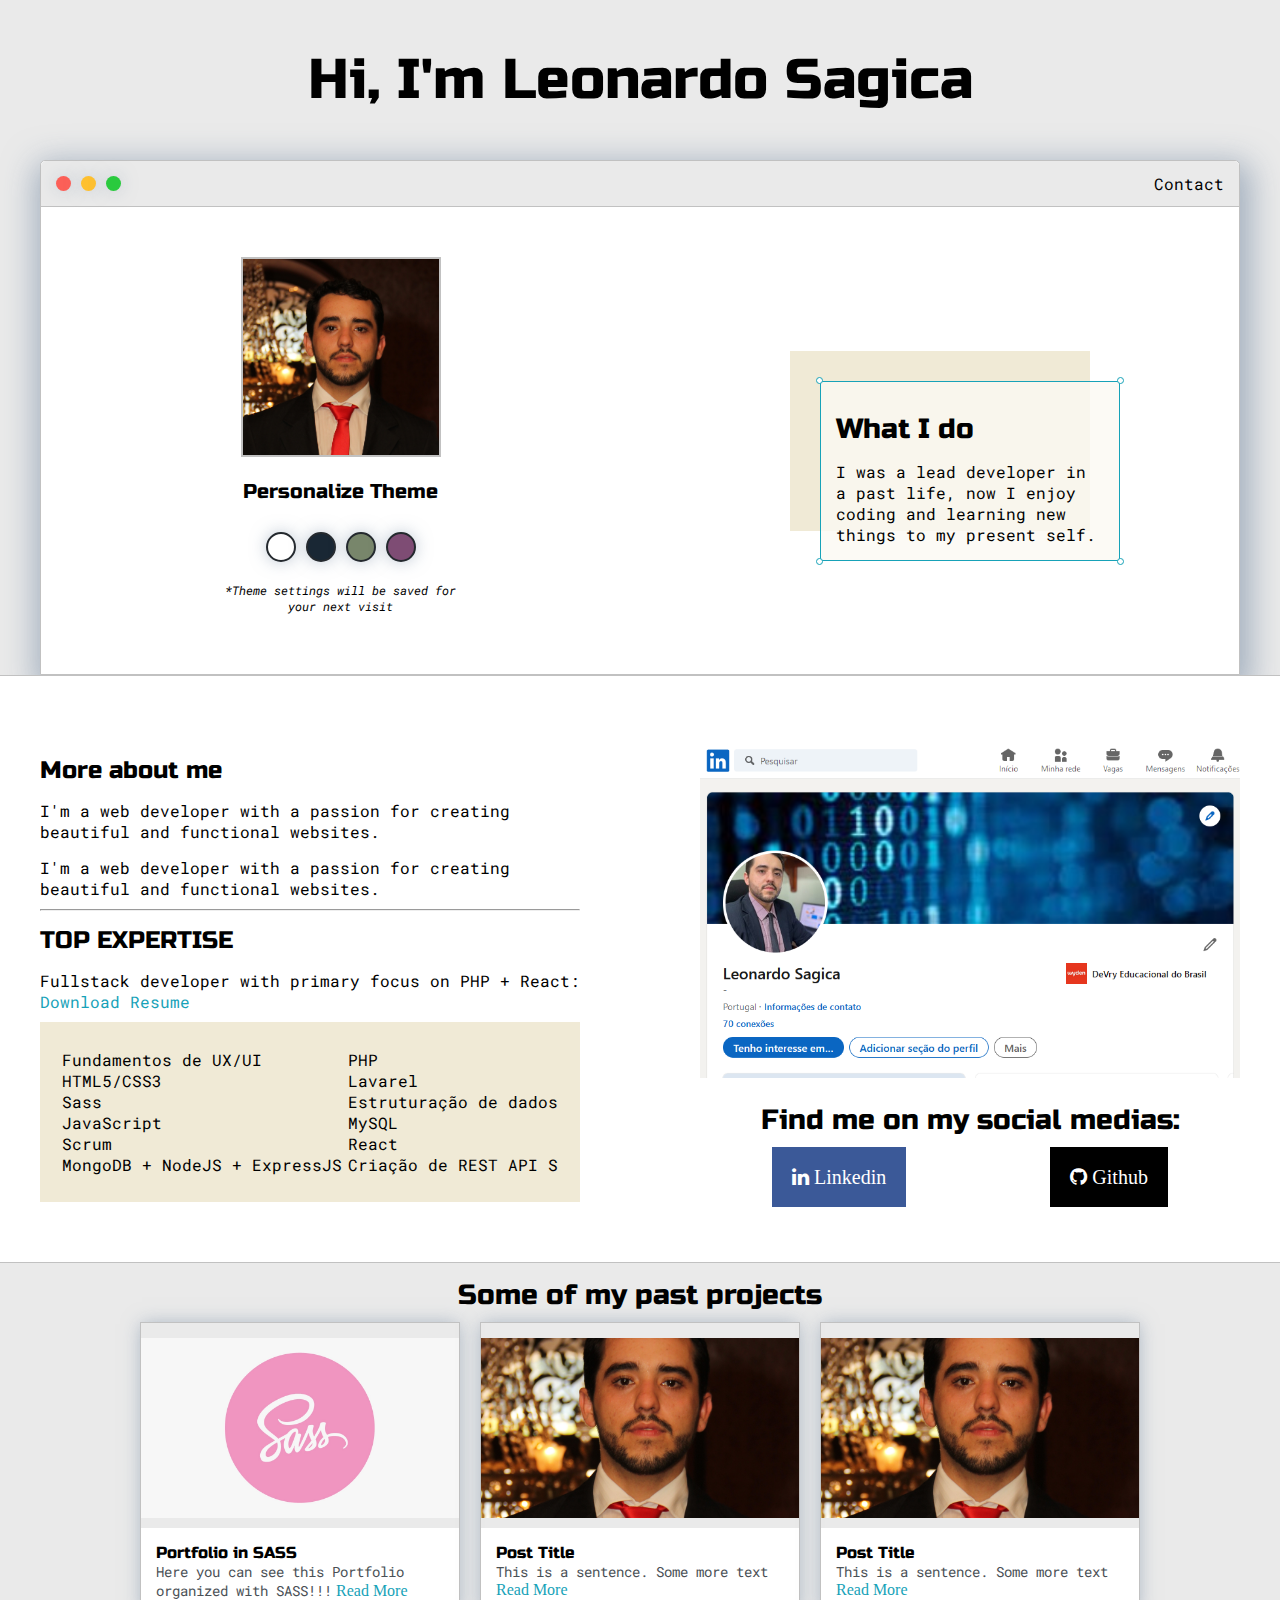
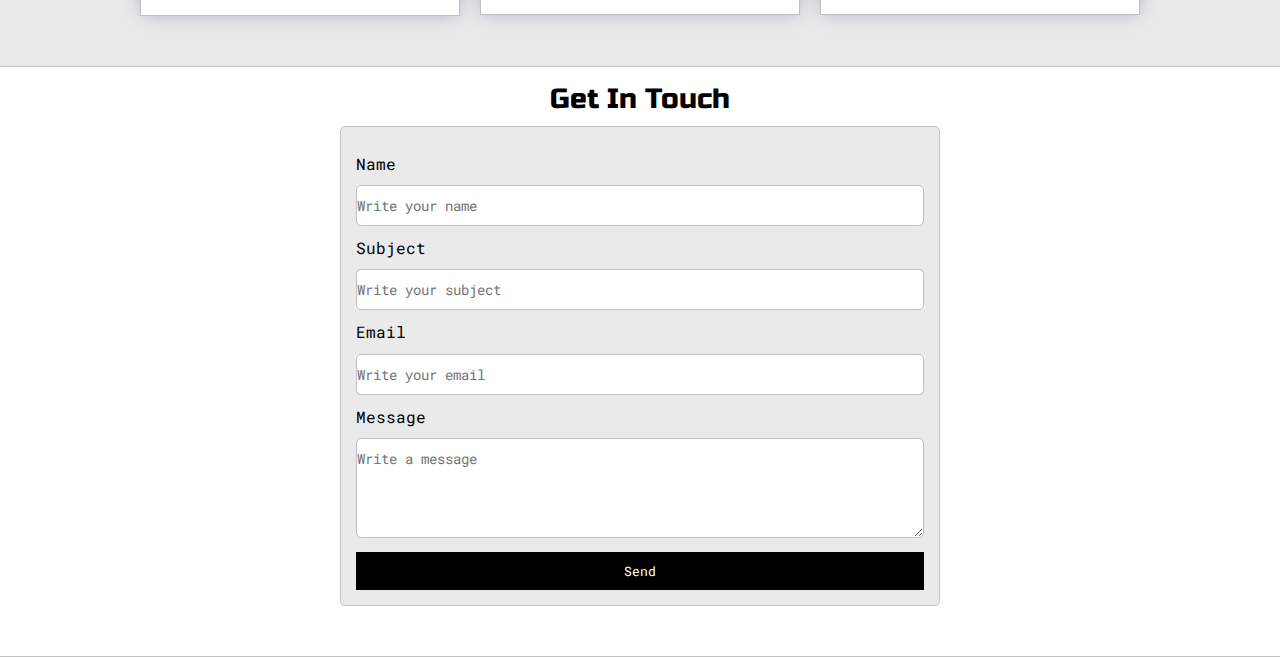
<file: PORTFOLIO/index.html>
<!DOCTYPE html>
<html lang="en">
	<head>
		<meta charset="UTF-8" />
		<meta http-equiv="X-UA-Compatible" content="IE=edge" />
		<meta name="viewport" content="width=device-width, initial-scale=1.0" />

		<link rel="preconnect" href="https://fonts.googleapis.com" />
		<link rel="preconnect" href="https://fonts.gstatic.com" crossorigin />
		<link href="https://fonts.googleapis.com/css2?family=Russo+One&display=swap" rel="stylesheet" />
		<link rel="preconnect" href="https://fonts.googleapis.com" />
		<link rel="preconnect" href="https://fonts.gstatic.com" crossorigin />
		<link href="https://fonts.googleapis.com/css2?family=Roboto+Mono:wght@500&family=Russo+One&display=swap" rel="stylesheet" />

		<link rel="stylesheet" href="https://cdnjs.cloudflare.com/ajax/libs/font-awesome/4.7.0/css/font-awesome.min.css">

		<link rel="stylesheet" href="main.css" />

		<link id="theme-style" rel="stylesheet" type="text/css" href="#" />
		<title>Leonardo Sagica</title>
	</head>
	<body>
		<!-- Hero section -->
		<section class="s1">
			<div class="main-container">
				<div class="greeting-wrapper">
					<h1>Hi, I'm Leonardo Sagica</h1>
				</div>

				<!-- intro -->
				<div class="intro-wrapper">
					<div class="nav-wrapper">
						<div class="dots-wrapper">
							<div id="dot-1" class="browser-dots"></div>

							<div id="dot-2" class="browser-dots"></div>

							<div id="dot-3" class="browser-dots"></div>
						</div>

						<ul id="navigation">
							<li><a target="_blank" href="https://wa.me/915028617">Contact</a></li>
						</ul>
					</div>

					<!-- profile img and theme -->
					<div class="left-column">
						<img id="profile-pic" src="images/leo.jpg" alt="Leonardo Sagica" />
						<h5 style="text-align: center; line-height: 0; margin: 35px">Personalize Theme</h5>

						<div id="theme-options-wrapper">
							<div data-mode="light" id="light-mode" class="theme-dot"></div>
							<div data-mode="blue" id="blue-mode" class="theme-dot"></div>
							<div data-mode="green" id="green-mode" class="theme-dot"></div>
							<div data-mode="purple" id="purple-mode" class="theme-dot"></div>
						</div>
						<p id="settings-note">
							*Theme settings will be saved for <br />
							your next visit
						</p>
					</div>

					<!-- what I do -->
					<div class="right-column">
						<div id="preview-shadow">
							<div id="preview">
								<div id="corner-tl" class="corner"></div>
								<div id="corner-tr" class="corner"></div>

								<h3>What I do</h3>
								<p>I was a lead developer in a past life, now I enjoy coding and learning new things to my present self.</p>

								<div id="corner-br" class="corner"></div>
								<div id="corner-bl" class="corner"></div>
							</div>
						</div>
					</div>
				</div>
			</div>
		</section>

		<!-- Section About -->
		<section class="s2">
			<div class="main-container">
				<div class="about-wrapper">
					<div class="about-me">
						<h4>More about me</h4>

						<p>I'm a web developer with a passion for creating beautiful and functional websites.</p>

						<p>I'm a web developer with a passion for creating beautiful and functional websites.</p>
					
					<hr />

						<h4>TOP EXPERTISE</h4>

						<p>Fullstack developer with primary focus on PHP + React: <a target="_blank" href="Currículo Leonardo Sagica EN - WEBDEVELOPMENT ATUAL.pdf">Download Resume</a></p>
					
						<div id="skills">
							<ul>
								<li>Fundamentos de UX/UI</li>
								<li>HTML5/CSS3</li>
								<li>Sass</li>
								<li>JavaScript</li>
								<li>Scrum</li>
								<li>MongoDB + NodeJS + ExpressJS</li>
							</ul>
	
							<ul>
								<li>PHP</li>
								<li>Lavarel</li>
								<li>Estruturação de dados</li>
								<li>MySQL</li>
								<li>React</li>
								<li>Criação de REST API S</li>
							</ul>
						</div>
					</div>

					<div class="social-links">
						<img id="social_img" src="images/printscreen.png" alt="Conect with me" />
						<h3>Find me on my social medias:</h3>
						<div class="social-icons">
						<a class="fa fa-linkedin" target="_blank" href="https://www.linkedin.com/in/leonardo-sagica-a03681a1/"> Linkedin</a>
						<br>
						<a class="fa fa-github" target="_blank" href="https://github.com/Leonardosagica"> Github</a>
						</div>
					</div>
				</div>
			</div>
		</section>

		<!-- Section Portfolio -->
		<section class="s1">
			<div class="main-container">
				<h3 style="text-align: center">Some of my past projects</h3>

				<div class="post-wrapper">
					<!-- post 01 -->
					<div>
						<div class="post">
							<img class="thumbnail" src="images/sass-logo.jpg" alt="SASS logo" />
							<div class="post-preview">
								<h6 class="post-title">Portfolio in SASS</h6>
								<p class="post-intro">Here you can see this Portfolio organized with SASS!!!</p>
								<a target="_blank" href="https://github.com/Leonardosagica/Portfolio-in-SASS.git">Read More</a>
							</div>
						</div>
					</div>
					<!-- post 02 -->
					<div>
						<div class="post">
							<img class="thumbnail" src="images/leo.jpg" alt="#" />
							<div class="post-preview">
								<h6 class="post-title">Post Title</h6>
								<p class="post-intro">This is a sentence. Some more text</p>
								<a href="#">Read More</a>
							</div>
						</div>
					</div>
					<!-- post 03 -->
					<div>
						<div class="post">
							<img class="thumbnail" src="images/leo.jpg" alt="#" />
							<div class="post-preview">
								<h6 class="post-title">Post Title</h6>
								<p class="post-intro">This is a sentence. Some more text</p>
								<a href="#">Read More</a>
							</div>
						</div>
					</div>
				</div>
		</section>

		<!-- Section Contact -->
		<section class="s2">
			<div class="main-container">
				<h3 style="text-align: center">Get In Touch</h3>

				<form id="contact-form">
					<label>Name</label>
					<input class="input-field" type="text" name="name" placeholder="Write your name">

					<label>Subject</label>
					<input class="input-field" type="text" name="subject" placeholder="Write your subject">

					<label>Email</label>
					<input class="input-field" type="text" name="email" placeholder="Write your email">

					<label>Message</label>
					<textarea class="input-field" name="message" placeholder="Write a message"></textarea>

					<input id="submit-btn" type="submit" value="Send">
				</form>
			</div>
		</section>

		<script type="text/javascript" src="script.js"></script>
	</body>

</html>
</file>
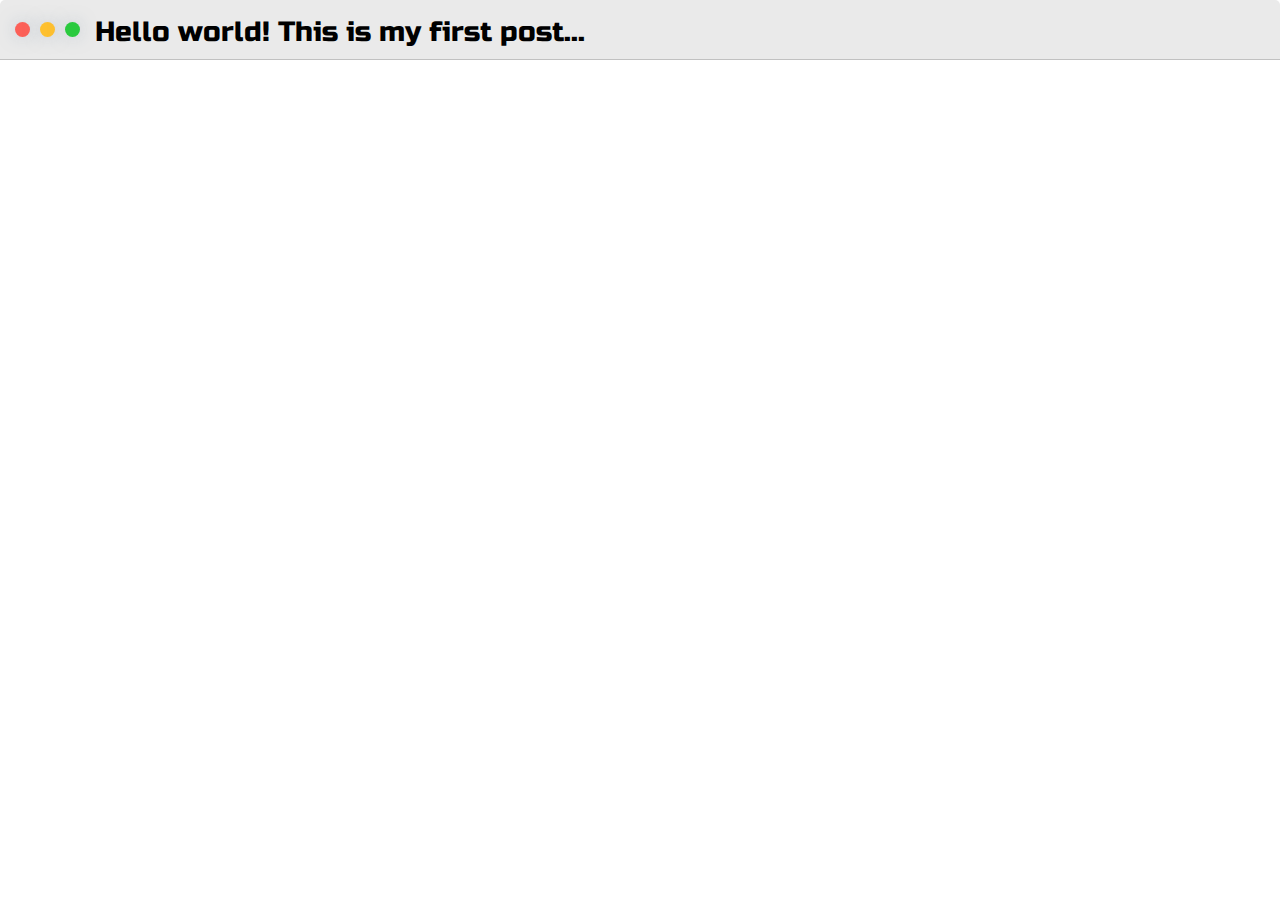
<file: PORTFOLIO/post.html>
<!DOCTYPE html>
<html lang="en">
<head>
		<meta charset="UTF-8" />
		<meta http-equiv="X-UA-Compatible" content="IE=edge" />
		<meta name="viewport" content="width=device-width, initial-scale=1.0" />

		<link rel="preconnect" href="https://fonts.googleapis.com" />
		<link rel="preconnect" href="https://fonts.gstatic.com" crossorigin />
		<link href="https://fonts.googleapis.com/css2?family=Russo+One&display=swap" rel="stylesheet" />
		<link rel="preconnect" href="https://fonts.googleapis.com" />
		<link rel="preconnect" href="https://fonts.gstatic.com" crossorigin />
		<link href="https://fonts.googleapis.com/css2?family=Roboto+Mono:wght@500&family=Russo+One&display=swap" rel="stylesheet" />

		<link rel="stylesheet" href="main.css" />
		<title>Leonardo Sagica</title>
</head>
<body>
	<div class="nav-wrapper">
		<div class="dots-wrapper">
		<div id="dot-1" class="browser-dots"></div>
		<div id="dot-2" class="browser-dots"></div>
		<div id="dot-3" class="browser-dots"></div>
	</div>   

    <div class="main-container">     
        <h3>Hello world! This is my first post...</h3>



    </div>
    
</body>
</html>
</file>
<file: PORTFOLIO/main.css>
/*********** Variables *************/

:root {
	--mainColor: #eaeaea;
	--secondaryColor: #fff;
    --borderColor: #c1c1c1;
	--mainText: #000000;
	--secundaryText: #4b5156;
    --themeDotBorder: #24292e;
    --previewBg: rgba(251, 249, 243, 0.8);
    --previewShadow: #f0ead6;

    --buttonColor: black;
}

/*********** General resets *******/

* {
	margin: 0;
	padding: 0;
	box-sizing: border-box;
	/* border: 1px solid green; */
}

a {
	text-decoration: none;
    color: #17a2b8;
}

ul {
	list-style-type: none;
}

main {
	 display: block !important;
}

html {
	scroll-behavior: smooth;
} 

body * {
    transition: 0.3s;

}

/******** styles ***********/

h1,
h2,
h3,
h4,
h5,
h6,
strong {
	color: var(--mainText);
    font-family: 'Russo One', sans-serif;
    font-weight: 500;
}

p,
li,
span,
label,
input,
textarea {
	color: var(--mainText);
    font-family: 'Roboto Mono', monospace;
}

/******** sections style ********/
.s1{
    background-color: var(--mainColor);
    border-bottom: 1px solid var(--borderColor);
    overflow: auto;
}

.s2{
    background-color: var(--secondaryColor);
    border-bottom: 1px solid var(--borderColor);
    overflow: auto;
}

.main-container{
    width: 1200px;
    margin: 0 auto;
}

h1{font-size:56px;}
h2{font-size:36px;}
h3{font-size:28px;}
h4{font-size:24px;}
h5{font-size:20px;}
h6{font-size:16px;}

.greeting-wrapper{
    display: grid;

    text-align: center;
    align-content: center;
    min-height: 10em;

}

.intro-wrapper{
    background: var(--secondaryColor);
    border: 1px solid var(--borderColor);
    border-radius: 5px 5px 0 0;


    /* REVIEW THE SHADOW */
    -webkit-box-shadow: 3px 10px 32px 8px rgba(130,149,171,0.69);
    -moz-box-shadow: 3px 10px 32px 8px rgba(130,149,171,0.69);
    box-shadow: 3px 10px 32px 8px rgba(130,149,171,0.69);

    display: grid;
    grid-template-columns: 1fr 1fr;

    grid-template-areas: 
        'nav-wrapper nav-wrapper'
        'left-column right-column'
    ;
}

.nav-wrapper{
    border-radius: 5px 5px 0 0;
    grid-area: nav-wrapper;
    border-bottom: 1px solid var(--borderColor);
    display: flex;
    justify-content: space-between;
    align-items: center;
    background-color: var(--mainColor);
}

#navigation a{
    color: var(--mainText);
}

#navigation{
    margin: 0;
    padding: 10px;
}

#navigation li{
    display: inline-block;
    margin-right: 5px;
    margin-left: 5px;
}

.dots-wrapper{
    display: flex;
    padding: 10px;
}

#dot-1{
    background-color: #FC6058;
}

#dot-2{
    background-color: #FEC02F;
}

#dot-3{
    background-color: #2ACA3E;
}

.browser-dots{
    background: black;
    height: 15px;
    width: 15px;
    border-radius: 50%;
    margin: 5px;

    -webkit-box-shadow: 0px 0px 18px -2px rgba(130,149,171,0.69);
    -moz-box-shadow: 0px 0px 18px -2px rgba(130,149,171,0.69);
    box-shadow: 0px 0px 18px -2px rgba(130,149,171,0.69);   
}

.left-column{
    grid-area: left-column;
    padding-top: 50px;
    padding-bottom: 50px;
}

#profile-pic{
    display: block;
    margin: 0 auto;
    width: 200px;
    height: 200px;
    object-fit: cover;
    border: 2px solid var(--borderColor);

}



#theme-options-wrapper{
    display: flex;
    justify-content: center;
}

.theme-dot{
    height: 30px;
    width: 30px;
    background-color: #000000;
    border-radius: 50%;

    margin: 5px;
    border: 2px solid var(--themeDotBorder);



    -webkit-box-shadow: 0px 0px 18px -2px rgba(130,149,171,0.69);
    -moz-box-shadow: 0px 0px 18px -2px rgba(130,149,171,0.69);
    box-shadow: 0px 0px 18px -2px rgba(130,149,171,0.69); 
    
    cursor: pointer;
}

.theme-dot:hover{
    border-width: 5px;
}

#light-mode{
    background-color: #fff;
}

#blue-mode{
    background-color: #192734;
}

#green-mode{
    background-color: #78866b;
}

#purple-mode{
    background-color: #7E4C74;
}

#settings-note{
    font-size: 12px;
    font-style: italic;
    text-align: center;
}




.right-column{
    grid-area: right-column;
    display: grid;
    justify-content: center;
    align-content: center;
    padding-top: 50px;
    padding-bottom: 50px;
}

#preview-shadow{
    background-color: var(--previewShadow);
    width: 300px;
    height: 180px;
    padding-left: 30px;
    padding-top: 30px;
}

#preview{
    width: 300px;
    height: 180px;
    border: 1.5px solid #17a2b8;
    background-color: var(--previewBg);
    padding: 15px;
    position: relative;
}

.corner{
    width: 7px;
    height: 7px;
    border-radius: 50%;
    border: 1.5px solid #17a2b8;
    background-color: #fff;
    position: absolute;
}

#corner-tl{
    top: -5px;
    left: -5px;
}

#corner-tr{
    top: -5px;
    right: -5px;
}

#corner-br{
    bottom: -5px;
    right: -5px;
}

#corner-bl{
    bottom: -5px;
    left: -5px;
}

.about-wrapper{
    display: grid;
    grid-template-columns: repeat(auto-fit, minmax(370px, 1fr));
    gap: 120px;
    padding-bottom: 50px;
    padding-top: 50px; 
}

.about-me, p, h4, h3, img{
    margin-top: 15px;
    margin-bottom: 10px;

    
} 

#skills{
    display: flex;
    height: 180px;
    padding: 15px;
    align-items: center;
    justify-content: space-evenly;
    background-color: var(--previewShadow);
}

@media (max-width: 1210px) {
    #skills ul{
       margin: 5px;
    }
}

@media (max-width: 600px){
    .about-me{
        display: flex;
        flex-direction: column;
    }
    
    #skills{
        display: flex;
        flex-direction: column;
        height: auto;
        align-items: space-evenly;
    }
      ul:nth-child(2){
            width: 270px;
        }
}

.skills__item1{
    display: flex;

}

.social-links{
    display: grid;
    align-content: center;
    text-align: center;
}

#social_img{
    width: 100%;;

}

.social-icons{
    display: flex;
    align-items: center;
    justify-content: space-evenly;
}

.fa {
  padding: 20px;
  font-size: 20px;
  text-align: center;
  text-decoration: none;

}

.fa:hover {
  opacity: 0.4;

}

.fa-linkedin {
  background: #3B5998;
  color: white;

}

.fa-github {
  background: #000000;
  color: white;
  

}

.post-wrapper{
    display: grid;
    grid-template-columns: repeat(auto-fit, 320px); 
    gap: 20px;
    justify-content: center;
    padding-bottom: 50px;
}

.post{
    border: 1px solid var(--borderColor);

    -webkit-box-shadow: 0px 0px 18px -2px rgba(130,149,171,0.69);
    -moz-box-shadow: 0px 0px 18px -2px rgba(130,149,171,0.69);
    box-shadow: 0px 0px 18px -2px rgba(130,149,171,0.69); 
}

.post p{
    display: inline;
}

.post img{
    background-color: #4b5156;
}

.post-preview{
    background-color: #fff;
    padding: 15px;
}

.post-title{
    color: black;
    margin: 0;
}

.post-intro{
    color: #4b5156;
    font-size: 14px;
}

.thumbnail{
    display: block;
    width: 100%;
    height: 180px;
    object-fit: cover;
}

#contact-form{
    display: block;
    max-width: 600px;
    margin: 0 auto;
    border: 1px solid var(--borderColor);
    padding: 15px;
    border-radius: 5px;
    background-color: var(--mainColor);
    margin-bottom: 50px;
}

#contact-form label{
    line-height: 2.7em;
}

#contact-form textarea{
    min-height: 100px;
    font-size: 14px;
}

.input-field{
    width: 100%;
    padding-top: 10px;
    padding-bottom: 10px;
    background-color: var(--secondaryColor);
    border-radius: 5px;
    border: 1px solid var(--borderColor);
    font-size: 14px;
}

.input-field:hover{
    color: var(--mainColor);
    background: var(--secundaryText);
    user-select: contain;
}

#submit-btn{
    margin-top: 10px;
    width: 100%;
    padding-top: 10px;
    padding-bottom: 10px;
    color: #fff;
    background-color: var(--buttonColor);
    border: none;
}



@media screen and (max-width: 1200px) {
    .main-container{
        width: 95%;
    }
}

@media screen and (max-width: 800px) {
    .intro-wrapper{
        grid-template-columns: 1fr;
        grid-template-areas: 
            'nav-wrapper'
            'left-column'
            'right-column'
    ;
}

    .right-column{
        justify-content: center;
    }
}
</file>
